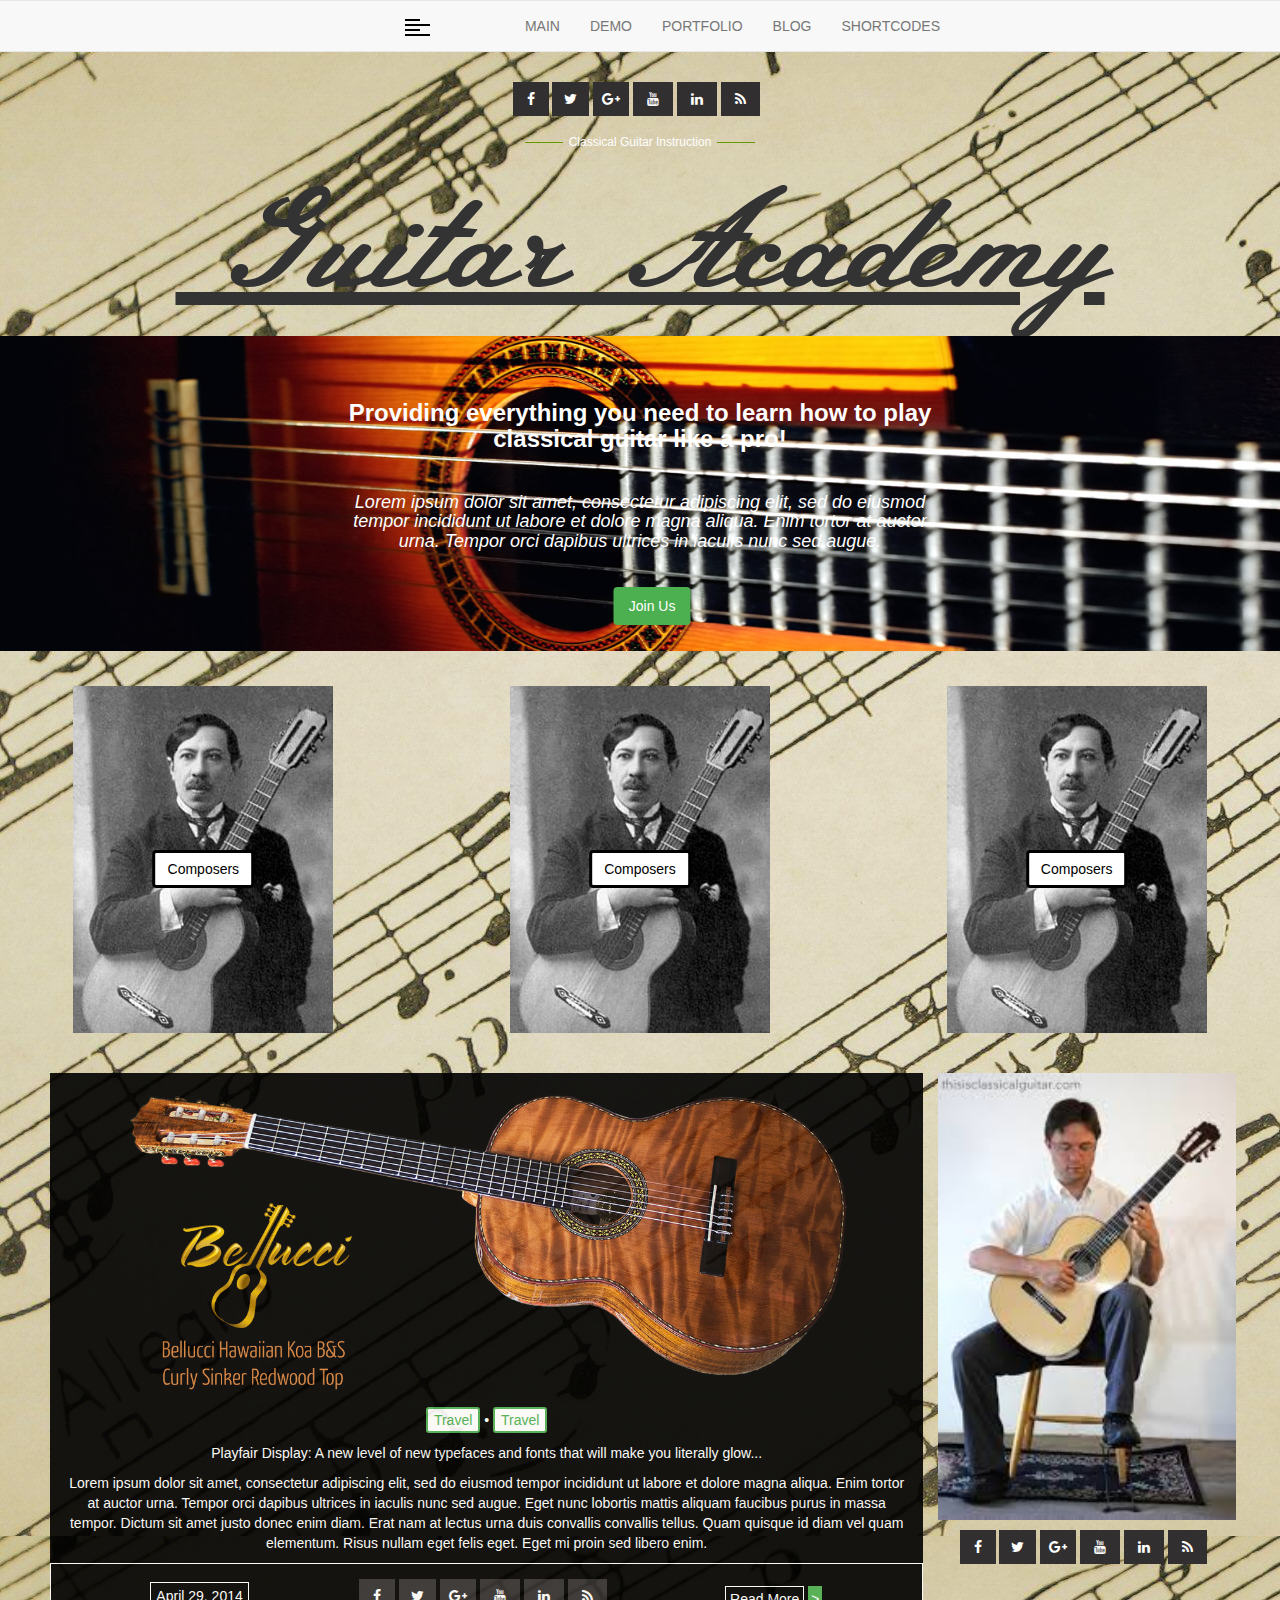
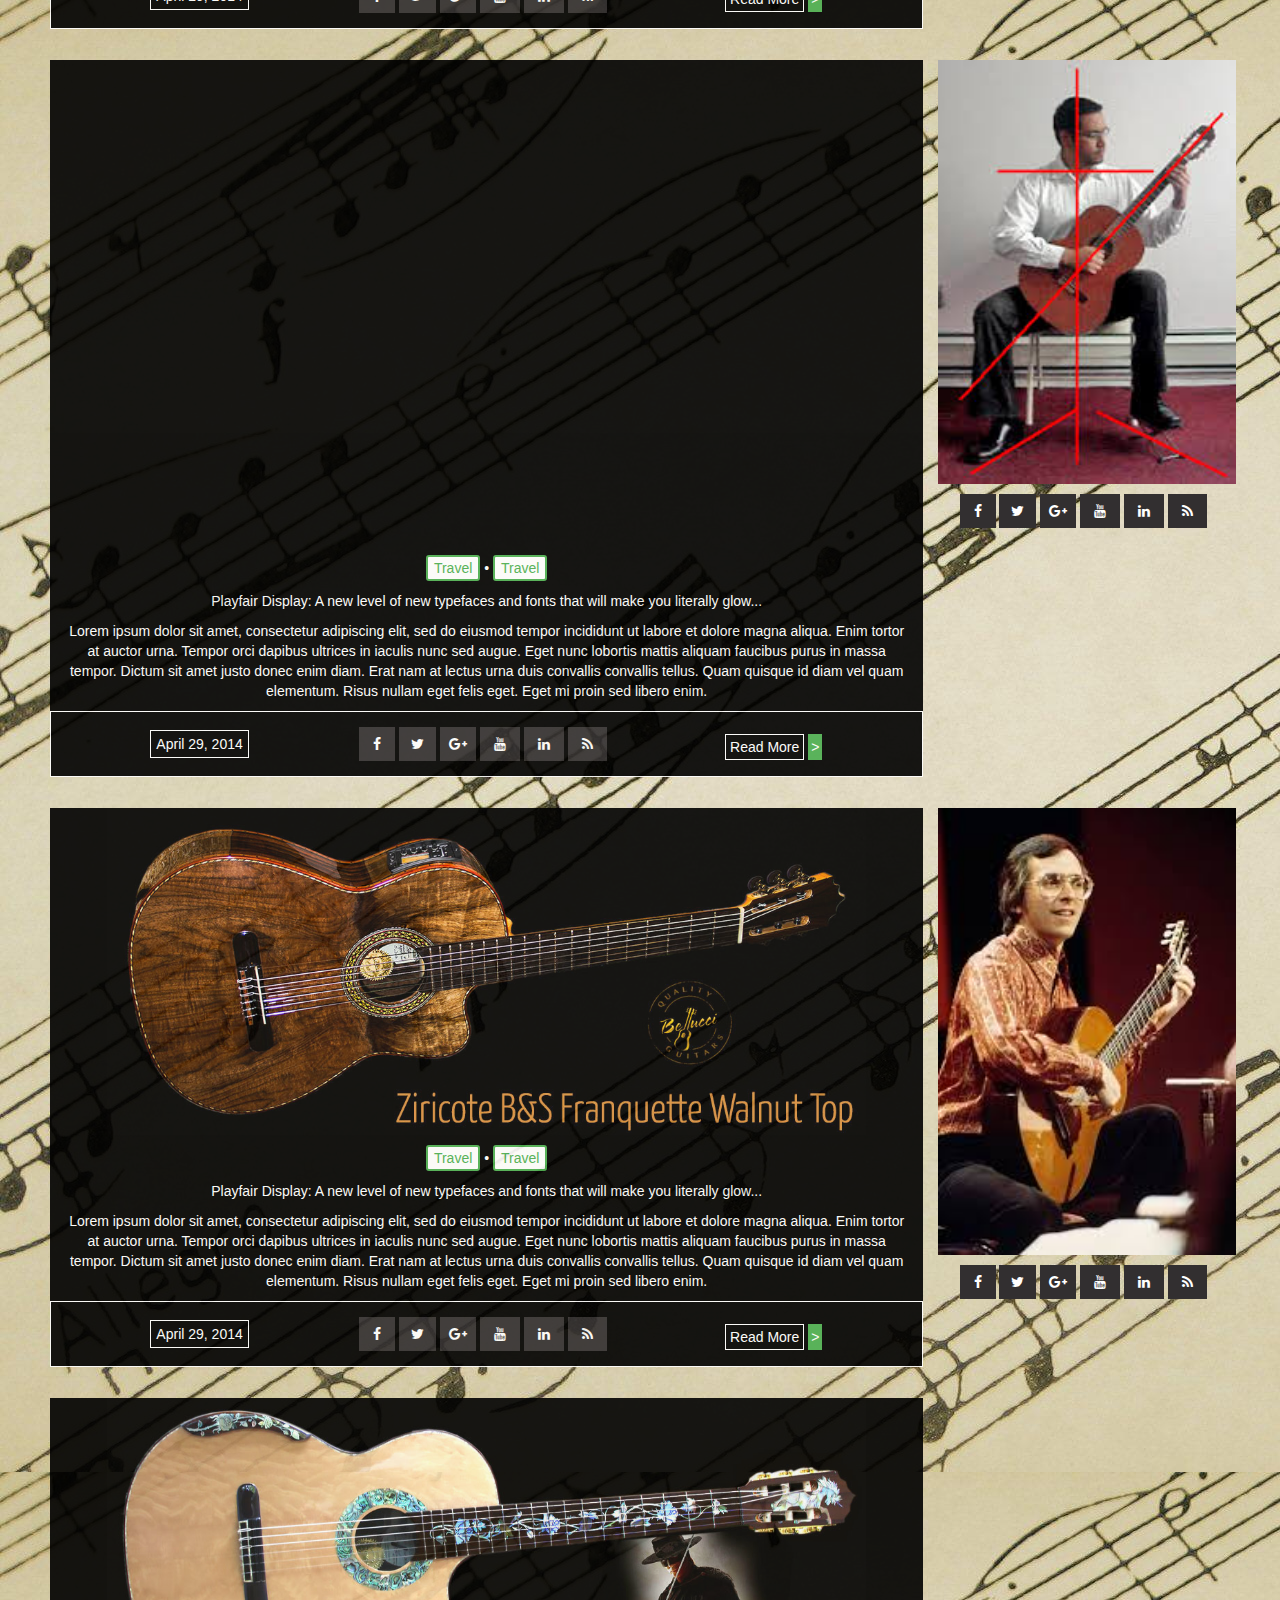
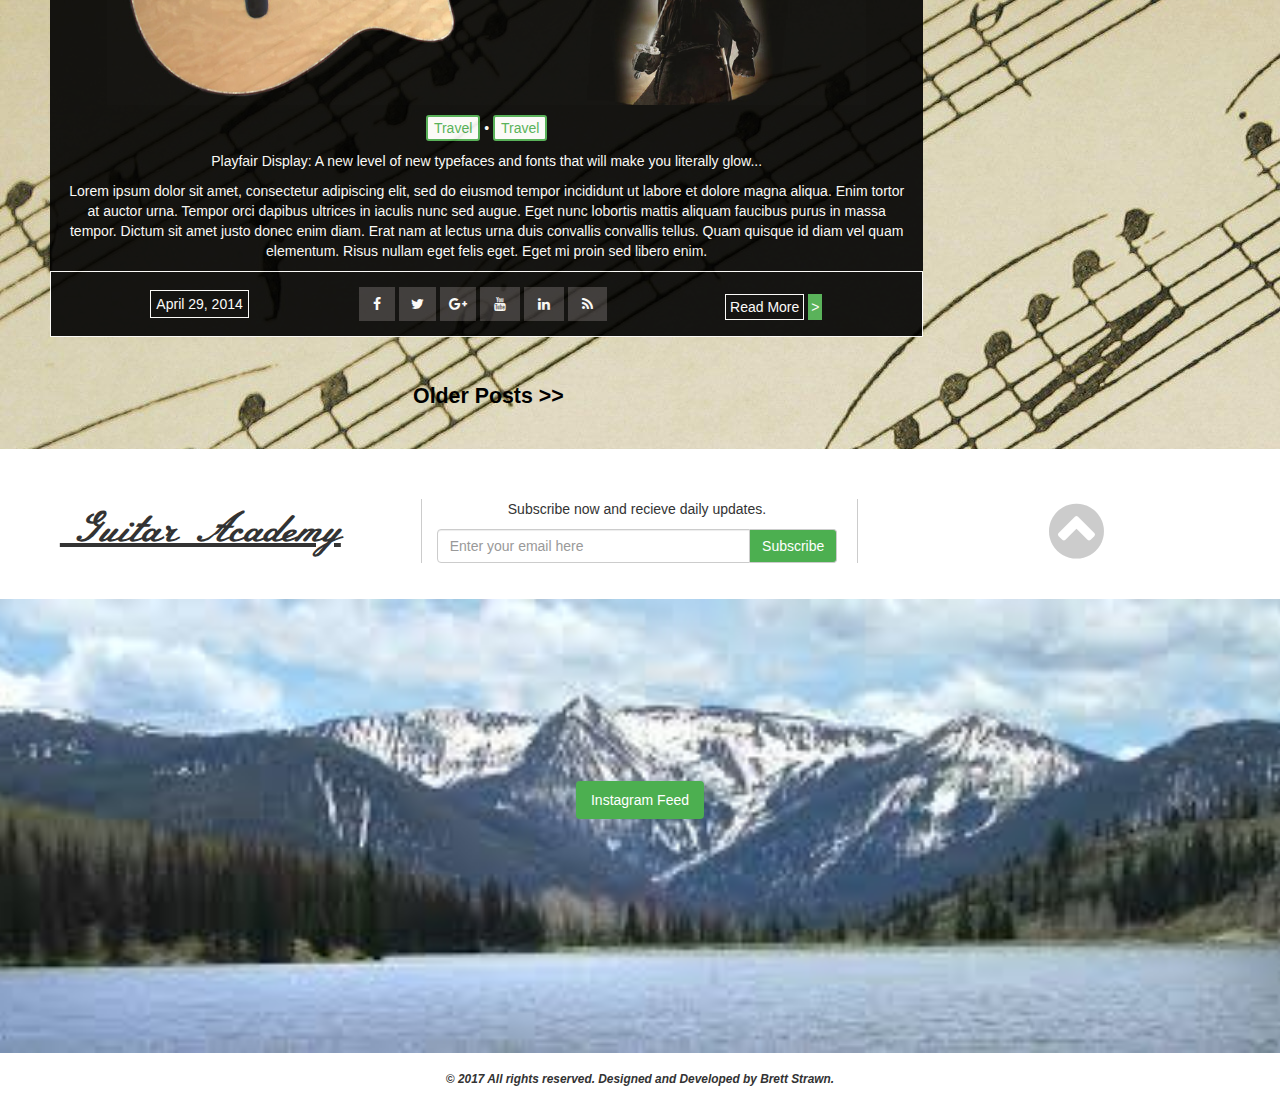
<file: index.html>
<!DOCTYPE html>
<html>
  <head>
    <meta charset="utf-8">
    <title>html-css-practice</title>
    <link rel="stylesheet" href="css/bootstrap.css">
    <link rel="stylesheet" href="css/styles.css">
    <link rel="stylesheet" href="https://cdnjs.cloudflare.com/ajax/libs/font-awesome/4.7.0/css/font-awesome.min.css">
  </head>

  <body>
    <div class="container-fluid main-container">
      <!-- top navbar row-->
      <div class="row">
        <div class="col-md-12 top-navbar">
          <nav class="navbar navbar-default">
              <ul class="nav navbar-nav">
                <div class="hamburger">
                  <li>
                    <a href="javascript:void(0)">
                      <div class = "hamburger-short"></div>
                      <div class = "hamburger-long"></div>
                      <div class = "hamburger-short"></div>
                      <div class = "hamburger-long"></div>
                    </a>
                  </li>
                </div>
                <li><a href="javascript:void(0)">MAIN</a></li>
                <li><a href="javascript:void(0)">DEMO</a></li>
                <li><a href="javascript:void(0)">PORTFOLIO</a></li>
                <li><a href="javascript:void(0);">BLOG</a></li>
                <li><a href="javascript:void(0);">SHORTCODES</a></li>
              </ul>
          </nav>
        </div>
      </div>

      <header>
        <div class="row">
          <div class="col-md-12">
            <div class="header-social-icons">
                <ul class="social-icons">
                    <li><a href="javascript:void(0)" class="social-icon"> <i class="fa fa-facebook"></i></a></li>
                    <li><a href="javascript:void(0)" class="social-icon"> <i class="fa fa-twitter"></i></a></li>
                    <li><a href="javascript:void(0)" class="social-icon"> <i class="fa fa-google-plus"></i></a></li>
                    <li><a href="javascript:void(0)" class="social-icon"> <i class="fa fa-youtube"></i></a></li>
                    <li><a href="javascript:void(0)" class="social-icon"> <i class="fa fa-linkedin"></i></a></li>
                    <li><a href="javascript:void(0)" class="social-icon"> <i class="fa fa-rss"></i></a></li>
                </ul>
            </div>
          </div>
        </div>

        <div class="row">
          <div class="col-md-5"></div>
          <div class="col-md-2 center">
            <h6>Classical Guitar Instruction</h6>
          </div>
          <div class="col-md-5"></div>
        </div>

        <div class="row">
          <div class="col-md-12">
            <h1>Guitar Academy</h1>
          </div>
        </div>
      </header>

      <div class="row guitar-banner">
        <div class="col-md-12 guitar-banner-col">
            <img src="images/mybanner.jpg" alt="">
            <div class="caption">
                <h3>Providing everything you need to learn how to play classical guitar like a pro!</h3>
                <h4>Lorem ipsum dolor sit amet, consectetur adipiscing elit, sed do eiusmod tempor incididunt ut labore et dolore magna aliqua. Enim tortor at auctor urna. Tempor orci dapibus ultrices in iaculis nunc sed augue.</h4>
                <a href="javascript:void(0);"><button class="btn btn-join-us" type="submit">Join Us</button></a>
            </div>
        </div>
      </div>

      <div class="row composers center">
        <div class="col-md-4">
          <div class="composer">
              <img src="images/Agustin_Barrios.jpg" alt="">
              <a href="javascript:void(0);"><button class="btn btn-composer" type="submit">Composers</button></a>
          </div>
        </div>
        <div class="col-md-4">
          <div class="composer">
              <img src="images/Agustin_Barrios.jpg" alt="">
              <a href="javascript:void(0);"><button class="btn btn-composer" type="submit">Composers</button></a>
          </div>
        </div>
        <div class="col-md-4">
          <div class="composer">
              <img src="images/Agustin_Barrios.jpg" alt="">
              <a href="javascript:void(0);"><button class="btn btn-composer" type="submit">Composers</button></a>
          </div>
        </div>
      </div>

      <div class="row big-row clearfix">
        <!-- 1st main section -->
        <main class="col-md-8">
            <div class="row big-image">
              <div class="col-md-12">
                <div class="image-main">
                  <img src="images/guitars-koa.jpg" alt="">
                </div>
              </div>
            </div>
            <div class="row main-text">
              <div class="col-md-12 center">
                <button class="travel-button">Travel</button>
                <span class="buttonseparatordot">&bull;</span>
                <button class="travel-button">Travel</button>
                <p>Playfair Display: A new level of new typefaces and fonts that will make you literally glow...</p>
                <p>Lorem ipsum dolor sit amet, consectetur adipiscing elit, sed do eiusmod tempor incididunt ut labore et dolore magna aliqua. Enim tortor at auctor urna. Tempor orci dapibus ultrices in iaculis nunc sed augue. Eget nunc lobortis mattis aliquam faucibus purus in massa tempor. Dictum sit amet justo donec enim diam. Erat nam at lectus urna duis convallis convallis tellus. Quam quisque id diam vel quam elementum. Risus nullam eget felis eget. Eget mi proin sed libero enim.</p>
              </div>
            </div>
            <div class="row main-footer small-border">
              <div class="col-md-4 center small-border-col">
                <span class="footer-date small-border">April 29, 2014</span>
              </div>
              <div class="col-md-4">
                <div class="header-social-icons">
                    <ul class="social-icons">
                        <li><a href="javascript:void(0)" class="social-icon"> <i class="fa fa-facebook"></i></a></li>
                        <li><a href="javascript:void(0)" class="social-icon"> <i class="fa fa-twitter"></i></a></li>
                        <li><a href="javascript:void(0)" class="social-icon"> <i class="fa fa-google-plus"></i></a></li>
                        <li><a href="javascript:void(0)" class="social-icon"> <i class="fa fa-youtube"></i></a></li>
                        <li><a href="javascript:void(0)" class="social-icon"> <i class="fa fa-linkedin"></i></a></li>
                        <li><a href="javascript:void(0)" class="social-icon"> <i class="fa fa-rss"></i></a></li>
                    </ul>
                </div>
              </div>
              <div class="col-md-4 center small-border-col">
                <button class="read-more">Read More</button>
                <button class = "button-greater-than">></button>
              </div>
            </div>
        </main>
        <aside class="col-md-4">
            <img src="images/guitarplayer.jpg" alt="">
            <div class="header-social-icons">
                <ul class="social-icons">
                    <li><a href="javascript:void(0)" class="social-icon"> <i class="fa fa-facebook"></i></a></li>
                    <li><a href="javascript:void(0)" class="social-icon"> <i class="fa fa-twitter"></i></a></li>
                    <li><a href="javascript:void(0)" class="social-icon"> <i class="fa fa-google-plus"></i></a></li>
                    <li><a href="javascript:void(0)" class="social-icon"> <i class="fa fa-youtube"></i></a></li>
                    <li><a href="javascript:void(0)" class="social-icon"> <i class="fa fa-linkedin"></i></a></li>
                    <li><a href="javascript:void(0)" class="social-icon"> <i class="fa fa-rss"></i></a></li>
                </ul>
            </div>
        </aside>
        <div class="row main-separator">
          <div class="col-md-12"></div>
        </div>

        <!-- 2nd main section (video) -->
        <main class="col-md-8">
            <div class="row big-image">
              <div class="col-md-12">
                <div class="image-main">
                  <iframe class = "video" src="https://www.youtube.com/embed/4y0IRxndBSg" frameborder="0" gesture="media" allow="encrypted-media" allowfullscreen></iframe>
                </div>
              </div>
            </div>
            <div class="row main-text">
              <div class="col-md-12 center">
                <button class="travel-button">Travel</button>
                <span class="buttonseparatordot">&bull;</span>
                <button class="travel-button">Travel</button>
                <p>Playfair Display: A new level of new typefaces and fonts that will make you literally glow...</p>
                <p>Lorem ipsum dolor sit amet, consectetur adipiscing elit, sed do eiusmod tempor incididunt ut labore et dolore magna aliqua. Enim tortor at auctor urna. Tempor orci dapibus ultrices in iaculis nunc sed augue. Eget nunc lobortis mattis aliquam faucibus purus in massa tempor. Dictum sit amet justo donec enim diam. Erat nam at lectus urna duis convallis convallis tellus. Quam quisque id diam vel quam elementum. Risus nullam eget felis eget. Eget mi proin sed libero enim.</p>
              </div>
            </div>
            <div class="row main-footer small-border">
              <div class="col-md-4 center small-border-col">
                <span class="footer-date small-border">April 29, 2014</span>
              </div>
              <div class="col-md-4">
                <div class="header-social-icons">
                    <ul class="social-icons">
                        <li><a href="javascript:void(0)" class="social-icon"> <i class="fa fa-facebook"></i></a></li>
                        <li><a href="javascript:void(0)" class="social-icon"> <i class="fa fa-twitter"></i></a></li>
                        <li><a href="javascript:void(0)" class="social-icon"> <i class="fa fa-google-plus"></i></a></li>
                        <li><a href="javascript:void(0)" class="social-icon"> <i class="fa fa-youtube"></i></a></li>
                        <li><a href="javascript:void(0)" class="social-icon"> <i class="fa fa-linkedin"></i></a></li>
                        <li><a href="javascript:void(0)" class="social-icon"> <i class="fa fa-rss"></i></a></li>
                    </ul>
                </div>
              </div>
              <div class="col-md-4 center small-border-col">
                <button class="read-more">Read More</button>
                <button class = "button-greater-than">></button>
              </div>
            </div>
        </main>
        <aside class="col-md-4">
            <img src="images/guitarplayersittingposition.jpg" alt="">
            <div class="header-social-icons">
                <ul class="social-icons">
                    <li><a href="javascript:void(0)" class="social-icon"> <i class="fa fa-facebook"></i></a></li>
                    <li><a href="javascript:void(0)" class="social-icon"> <i class="fa fa-twitter"></i></a></li>
                    <li><a href="javascript:void(0)" class="social-icon"> <i class="fa fa-google-plus"></i></a></li>
                    <li><a href="javascript:void(0)" class="social-icon"> <i class="fa fa-youtube"></i></a></li>
                    <li><a href="javascript:void(0)" class="social-icon"> <i class="fa fa-linkedin"></i></a></li>
                    <li><a href="javascript:void(0)" class="social-icon"> <i class="fa fa-rss"></i></a></li>
                </ul>
            </div>
        </aside>
        <div class="row main-separator">
          <div class="col-md-12"></div>
        </div>

        <!-- 3rd main section  -->
        <main class="col-md-8">
            <div class="row big-image">
              <div class="col-md-12">
                <div class="image-main">
                  <img src="images/guitars-ziricote-cutaway.jpg" alt="">
                </div>
              </div>
            </div>
            <div class="row main-text">
              <div class="col-md-12 center">
                <button class="travel-button">Travel</button>
                <span class="buttonseparatordot">&bull;</span>
                <button class="travel-button">Travel</button>
                <p>Playfair Display: A new level of new typefaces and fonts that will make you literally glow...</p>
                <p>Lorem ipsum dolor sit amet, consectetur adipiscing elit, sed do eiusmod tempor incididunt ut labore et dolore magna aliqua. Enim tortor at auctor urna. Tempor orci dapibus ultrices in iaculis nunc sed augue. Eget nunc lobortis mattis aliquam faucibus purus in massa tempor. Dictum sit amet justo donec enim diam. Erat nam at lectus urna duis convallis convallis tellus. Quam quisque id diam vel quam elementum. Risus nullam eget felis eget. Eget mi proin sed libero enim.</p>
              </div>
            </div>
            <div class="row main-footer small-border">
              <div class="col-md-4 center small-border-col">
                <span class="footer-date small-border">April 29, 2014</span>
              </div>
              <div class="col-md-4">
                <div class="header-social-icons">
                    <ul class="social-icons">
                        <li><a href="javascript:void(0)" class="social-icon"> <i class="fa fa-facebook"></i></a></li>
                        <li><a href="javascript:void(0)" class="social-icon"> <i class="fa fa-twitter"></i></a></li>
                        <li><a href="javascript:void(0)" class="social-icon"> <i class="fa fa-google-plus"></i></a></li>
                        <li><a href="javascript:void(0)" class="social-icon"> <i class="fa fa-youtube"></i></a></li>
                        <li><a href="javascript:void(0)" class="social-icon"> <i class="fa fa-linkedin"></i></a></li>
                        <li><a href="javascript:void(0)" class="social-icon"> <i class="fa fa-rss"></i></a></li>
                    </ul>
                </div>
              </div>
              <div class="col-md-4 center small-border-col">
                <button class="read-more">Read More</button>
                <button class = "button-greater-than">></button>
              </div>
            </div>
        </main>
        <aside class="col-md-4">
            <img src="images/johnwilliams3.jpg" alt="">
            <div class="header-social-icons">
                <ul class="social-icons">
                    <li><a href="javascript:void(0)" class="social-icon"> <i class="fa fa-facebook"></i></a></li>
                    <li><a href="javascript:void(0)" class="social-icon"> <i class="fa fa-twitter"></i></a></li>
                    <li><a href="javascript:void(0)" class="social-icon"> <i class="fa fa-google-plus"></i></a></li>
                    <li><a href="javascript:void(0)" class="social-icon"> <i class="fa fa-youtube"></i></a></li>
                    <li><a href="javascript:void(0)" class="social-icon"> <i class="fa fa-linkedin"></i></a></li>
                    <li><a href="javascript:void(0)" class="social-icon"> <i class="fa fa-rss"></i></a></li>
                </ul>
            </div>
        </aside>
        <div class="row main-separator">
          <div class="col-md-12"></div>
        </div>

        <!-- 4th main section(last)  col-sm-12-->
        <main class="col-md-8">
            <div class="row big-image">
              <div class="col-md-12">
                <div class="image-main">
                  <img src="images/guitars-macassar-zorro.jpg" alt="">
                </div>
              </div>
            </div>
            <div class="row main-text">
              <div class="col-md-12 center">
                <button class="travel-button">Travel</button>
                <span class="buttonseparatordot">&bull;</span>
                <button class="travel-button">Travel</button>
                <p>Playfair Display: A new level of new typefaces and fonts that will make you literally glow...</p>
                <p>Lorem ipsum dolor sit amet, consectetur adipiscing elit, sed do eiusmod tempor incididunt ut labore et dolore magna aliqua. Enim tortor at auctor urna. Tempor orci dapibus ultrices in iaculis nunc sed augue. Eget nunc lobortis mattis aliquam faucibus purus in massa tempor. Dictum sit amet justo donec enim diam. Erat nam at lectus urna duis convallis convallis tellus. Quam quisque id diam vel quam elementum. Risus nullam eget felis eget. Eget mi proin sed libero enim.</p>
              </div>
            </div>
            <div class="row main-footer small-border">
              <div class="col-md-4 center small-border-col">
                <span class="footer-date small-border">April 29, 2014</span>
              </div>
              <div class="col-md-4">
                <div class="header-social-icons">
                    <ul class="social-icons">
                        <li><a href="javascript:void(0)" class="social-icon"> <i class="fa fa-facebook"></i></a></li>
                        <li><a href="javascript:void(0)" class="social-icon"> <i class="fa fa-twitter"></i></a></li>
                        <li><a href="javascript:void(0)" class="social-icon"> <i class="fa fa-google-plus"></i></a></li>
                        <li><a href="javascript:void(0)" class="social-icon"> <i class="fa fa-youtube"></i></a></li>
                        <li><a href="javascript:void(0)" class="social-icon"> <i class="fa fa-linkedin"></i></a></li>
                        <li><a href="javascript:void(0)" class="social-icon"> <i class="fa fa-rss"></i></a></li>
                    </ul>
                </div>
              </div>
              <div class="col-md-4 center small-border-col">
                <button class="read-more">Read More</button>
                <button class = "button-greater-than">></button>
              </div>
            </div>
        </main>
        <!-- no sidbar after last section -->
      </div>

      <div class="row older-newer-post">
        <div class="col-md-8 center">
            <h2>Older Posts >></h2>
        </div>
        <div class="col-md-4"></div>
      </div>

      <footer class="row my-footer">
        <div class="col-md-4 border-right">
          <h5>Guitar Academy</h5>
        </div>
        <div class="col-md-4 border-right">
          <p class="subscribe">Subscribe now and recieve daily updates.</p>
          <div class = "input-group center clearfix">
            <input type = "text" class = "form-control" placeholder="Enter your email here">
            <span class = "input-group-addon">Subscribe</span>
          </div>
        </div>
        <div class="col-md-4 scroll-top">
          <a href="#"><i class="fa fa-chevron-circle-up"></i></a>
          <!-- "#" scrolls you to the TOP of the page while "javascript:void(0);" does not. -->
        </div>
      </footer>

      <div class="row instagram-feed center">
        <div class="col-md-12 instagram-col">
          <img src="images/banner-coloradomountains3.jpg" alt="">
          <div class="caption">
            <a href="javascript:void(0);"><button class="btn btn-instagram-feed" type="submit">Instagram Feed</button></a>
          </div>
        </div>
      </div>

      <div class="row copyright">
        <div class="col-md-12 center copyright-col">
          <p><b><i><small>&copy; 2017 All rights reserved. Designed and Developed by Brett Strawn.</small></i></b></p>
        </div>
      </div>

    </div><!--main container div-->
  </body>
</html>
</file>
<file: css/styles.css>
@import url('https://fonts.googleapis.com/css?family=Meie+Script'); /* include Google Web fonts: */

body{
  background-image:url("../images/mybackground.jpg");
  background-repeat: repeat;
}
main{
  float: left;
  background-color: black;
  color: white;
  opacity: .9;
  width: 50%;
  margin-left: 65px;
}
aside{
  float: right;
  max-width: 25%;
}
h1 {
  font-family: Meie Script;
  font-size: 100pt;
  font-weight: 600;
  text-decoration: underline;
  text-align: center;
}
h2 {
  font-weight: bold;
  font-size: 16pt;
}
h3{
  text-align: center;
  font-weight: bold;
}
h4{
  text-align: center;
  font-style: italic;
}
h5{
  font-family: Meie Script;
  font-size: 30pt;
  font-weight: 600;
  text-decoration: underline;
  text-align: center;
}
h6{
  color: white;
}
h6:before,
h6:after {
  background-color: #690;  /*green*/
  content: "";
  display: inline-block;
  height: 1px;
  position: relative;
  vertical-align: middle;
  width: 20%;
}
h6:before {
 right: 0.5em;
 margin-left: -50%;
}
h6:after {
 left: 0.5em;
 margin-right: -50%;
}

ul {
  padding:0;
  list-style: none;
}

img{
  width: 100%;
  height: 90%;
}

.font_meie_script {
  font-family: 'Meie Script', cursive;
}
.center{
  text-align: center;
}
.main-container{
  padding:0;
}
.top-navbar{
  padding: 0px;
}
.nav.navbar-nav {
  display: flex;
  justify-content: center;
  flex-wrap: wrap;
  height: 50px;
}
.navbar-nav {
  float: none;
}
.hamburger{
  margin: 15px 80px;
}
.hamburger-short{
  height: 2px;
  background-color: black;
  margin: 3px 0;
  width: 15px;
}
.hamburger-long{
  height: 2px;
  background-color: black;
  margin: 3px 0;
  width: 25px;
}

.travel-button{
  background-color: white;
  color:  #4CAF50; /* Green */
  border: 2px solid #4CAF50;
  margin: 10px auto;
  border-radius: 3px;
}
.button-greater-than{
  background-color: #4CAF50; /* Green */
  padding: 3px 3px;
  margin: 0px;
  border: none;
}
.read-more{
  background-color: black;
  color: white;
  border: 1px solid white;
  padding:2px 4px;
}

.small-border{
  border: 1px solid white;
  padding: 5px;
}
.small-border-col{
  margin-top: 17px;
}
.main-separator{
  margin: 30px auto;
}

.video{
  width: 100%;
  height: 480px;
}
.big-row{
  margin-top:15px;
}
.image-main {
  max-width: 90%;
  margin: 0px auto;
}

.caption {
  position: absolute;
  top: 40%;
  left: 50%;
  transform: translate(-50%, -50%);
}
 .caption h3, h4{
  color: white;
  margin: 10px;
  padding: 15px;
 }
 .guitar-banner-col{
   padding: 0px;
   height: 350px;
 }
 .btn{
   background-color: #4CAF50;
   color: white;
   border: solid #4CAF50;
   margin: 10px auto;
   left: 46%;
 }
.btn-composer{
  background-color: white;
  color: black;
  border: solid black;
  margin: 10px auto;
  text-align: center;
  position: absolute;
  top: 50%;
  left: 50%;
  transform: translate(-50%, -50%);
}
.btn-join-us{
  position: absolute;
}
.btn-instagram-feed{
  margin-top: 50px;
}
.composers{
  margin-bottom: 40px;
}
.composer img{
  height: auto;
  width: auto;
  max-width: 600px;
  max-height: 600px;
}
.older-newer-post{
  background-color: transparent;
  text-align: center;
  color: black;
  margin-left: 85px;
  margin-top: 28px;
  margin-bottom: 30px;
}
.my-footer{
  background-color: white;
  border-right: 1px grey;
  height: 150px;
  padding-top: 50px;
}
.border-right{
  border-right: 1px grey;
  padding-right:20px;
  border-right: 1px solid #ccc;
}
.scroll-top{
  text-align: center;
}
.input-group-addon{
  background-color: #4CAF50;
  color: white;
  margin: 10px auto;
}
.subscribe{
  text-align: center;
}
.input-group{
  max-width: 600px;
  margin: 0 auto;
}
.instagram-feed{
  background-color: white;
}
.instagram-col{
  padding: 0px;
}
.copyright{
  background-color: white;
}
.copyright-col{
  padding: 0px;
  margin: 15px auto;
}

@media (max-width : 1024px) {
  aside{
    display: none;
  }
  .composers{
    display: none;
  }
  .guitar-banner-col{
    height: 450px;
  }
  main{
    width: 88%;
    margin-right: 65px;
  }
}
@media (max-width : 768px) {
  .guitar-banner-col{
    height: 550px;
    margin: 0 auto;
  }
}

.header-social-icons {
    width: 255px;
    display:block;
    margin: 0 auto;
}
.social-icon {
    color: #fff;
}
ul.social-icons {
    margin-top: 10px;
}
.social-icons li {
    vertical-align: top;
    display: inline;
    height: 100px;
}
.social-icons a {
    color: #fff;
    text-decoration: none;
}
.fa-facebook {
    padding:10px 14px;
    -o-transition:.5s;
    -ms-transition:.5s;
    -moz-transition:.5s;
    -webkit-transition:.5s;
    transition: .5s;
    background-color: #322f30;
}
.fa-facebook:hover {
    background-color: #3d5b99;
}
.fa-twitter {
    padding:10px 12px;
    -o-transition:.5s;
    -ms-transition:.5s;
    -moz-transition:.5s;
    -webkit-transition:.5s;
    transition: .5s;
    background-color: #322f30;
}
.fa-twitter:hover {
    background-color: #00aced;
}
.fa-rss {
    padding:10px 14px;
    -o-transition:.5s;
    -ms-transition:.5s;
    -moz-transition:.5s;
    -webkit-transition:.5s;
    transition: .5s;
    background-color: #322f30;
}
.fa-rss:hover {
    background-color: #eb8231;
}
.fa-youtube {
    padding:10px 14px;
    -o-transition:.5s;
    -ms-transition:.5s;
    -moz-transition:.5s;
    -webkit-transition:.5s;
    transition: .5s;
    background-color: #322f30;
}
.fa-youtube:hover {
    background-color: #e64a41;
}
.fa-linkedin {
    padding:10px 14px;
    -o-transition:.5s;
    -ms-transition:.5s;
    -moz-transition:.5s;
    -webkit-transition:.5s;
    transition: .5s;
    background-color: #322f30;
}
.fa-linkedin:hover {
    background-color: #0073a4;
}
.fa-google-plus {
    padding:10px 9px;
    -o-transition:.5s;
    -ms-transition:.5s;
    -moz-transition:.5s;
    -webkit-transition:.5s;
    transition: .5s;
    background-color: #322f30;
}
.fa-google-plus:hover {
    background-color: #e25714;
}

.fa.fa-chevron-circle-up{
  font-size: 64px;
  color: #ccc;
}
</file>
